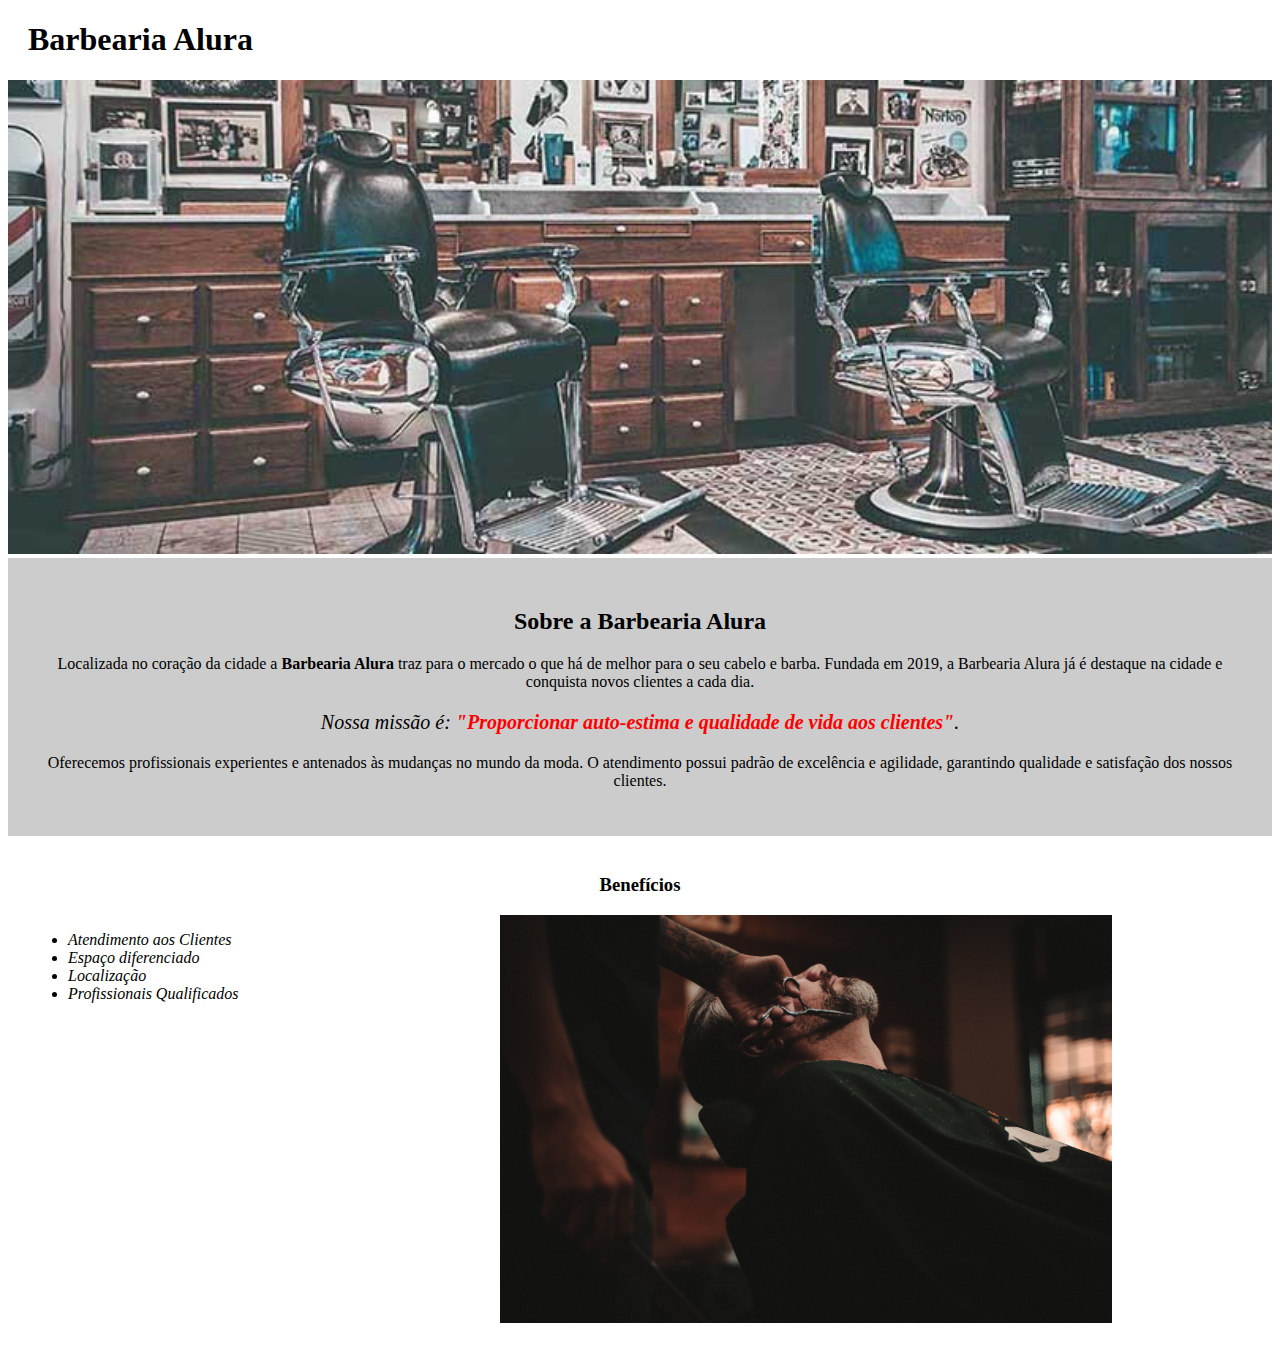
<file: index.html>
<!DOCTYPE html>
<html lang="pt-br">
	<head>
		<meta charset="UTF-8">
		<title>Barbearia Alura</title>
		<link rel="stylesheet" href="style-home.css">
	</head>

	<body>
		<header>
			<h1 class="titulo-principal">Barbearia Alura</h1>
		</header>
		<img id="banner" src="banner.jpg">
		<div class="principal">
			<h2 class="titulo-centralizado">Sobre a Barbearia Alura</h2>
	 
			<p>Localizada no coração da cidade a <strong>Barbearia Alura</strong> traz para o mercado o que há de melhor para o seu cabelo e barba. Fundada em 2019, a Barbearia Alura já é destaque na cidade e conquista novos clientes a cada dia.</p>

			<p id="missao"><em>Nossa missão é: <strong>"Proporcionar auto-estima e qualidade de vida aos clientes"</strong>.</em></p>

			<p>Oferecemos profissionais experientes e antenados às mudanças no mundo da moda. O atendimento possui padrão de excelência e agilidade, garantindo qualidade e satisfação dos nossos clientes.</p>
		</div>

		<div class="beneficios">
			<h3 class="titulo-centralizado">Benefícios</h3>

			<ul>
				<li class="itens">Atendimento aos Clientes</li>
				<li class="itens">Espaço diferenciado</li>
				<li class="itens">Localização</li>
				<li class="itens">Profissionais Qualificados</li>
			</ul>

			<img src="beneficios.jpg" class="imagembeneficios">
		</div>
	</body>
</html>
</file>
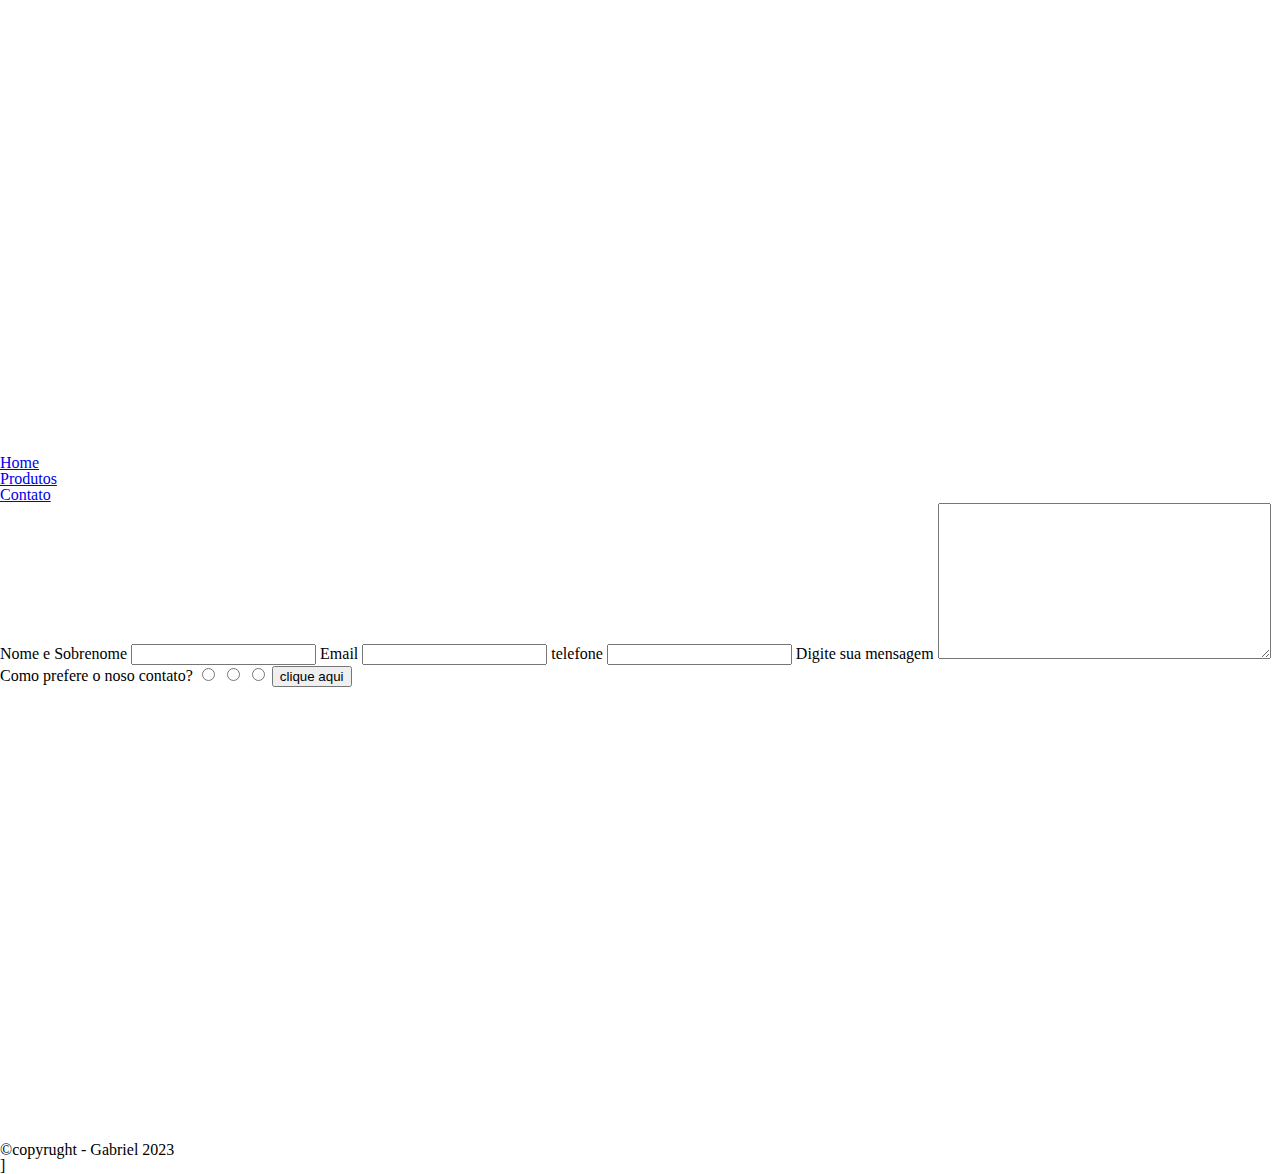
<file: contato.html>
<!DOCTYPE html>
<html>
	<head>
		<meta charset="UTF-8">
		<title>Produtos - Barbearia Alura</title>
		<link rel="stylesheet" href="reset.css">
		<link rel="stylesheet" href="style.css">
		
	</head>
	<body>
		<header>
			<div class="caixa">
				<h1><img src="logo-branco.png"></h1>

				<nav>
					<ul>
						<li><a href="index.html">Home</a></li>
						<li><a href="produtos.html">Produtos</a></li>
						<li><a href="contato.html">Contato</a></li>
					</ul>
				</nav>
			</div>

			
		</header>
		<main>
			<form action="">
				<label for="nomesobrenome">Nome e Sobrenome</label>
				<input type="text"id=nomesobrenome> 
	
				<label for="email">Email</label>
				<input type="text"id=email>
	
				<label for="telefone">telefone</label>
				<input type="text"id=telefone>
	
				<label for="mensagem">Digite sua mensagem</label>
				<textarea name="mensagem" id="mensagem" cols="39" rows="10"></textarea>

				<label for="contato">Como prefere o noso contato?</label>
				<input type="radio">
				<input type="radio">
				<input type="radio">


				<input type="submit"value= "clique aqui">
			</form>
		</main>
		
		<footer> <img src="logo-branco.png" alt="">
			<p>&copy;copyrught - Gabriel 2023</p>]
	    <footer>
    <body
</file>
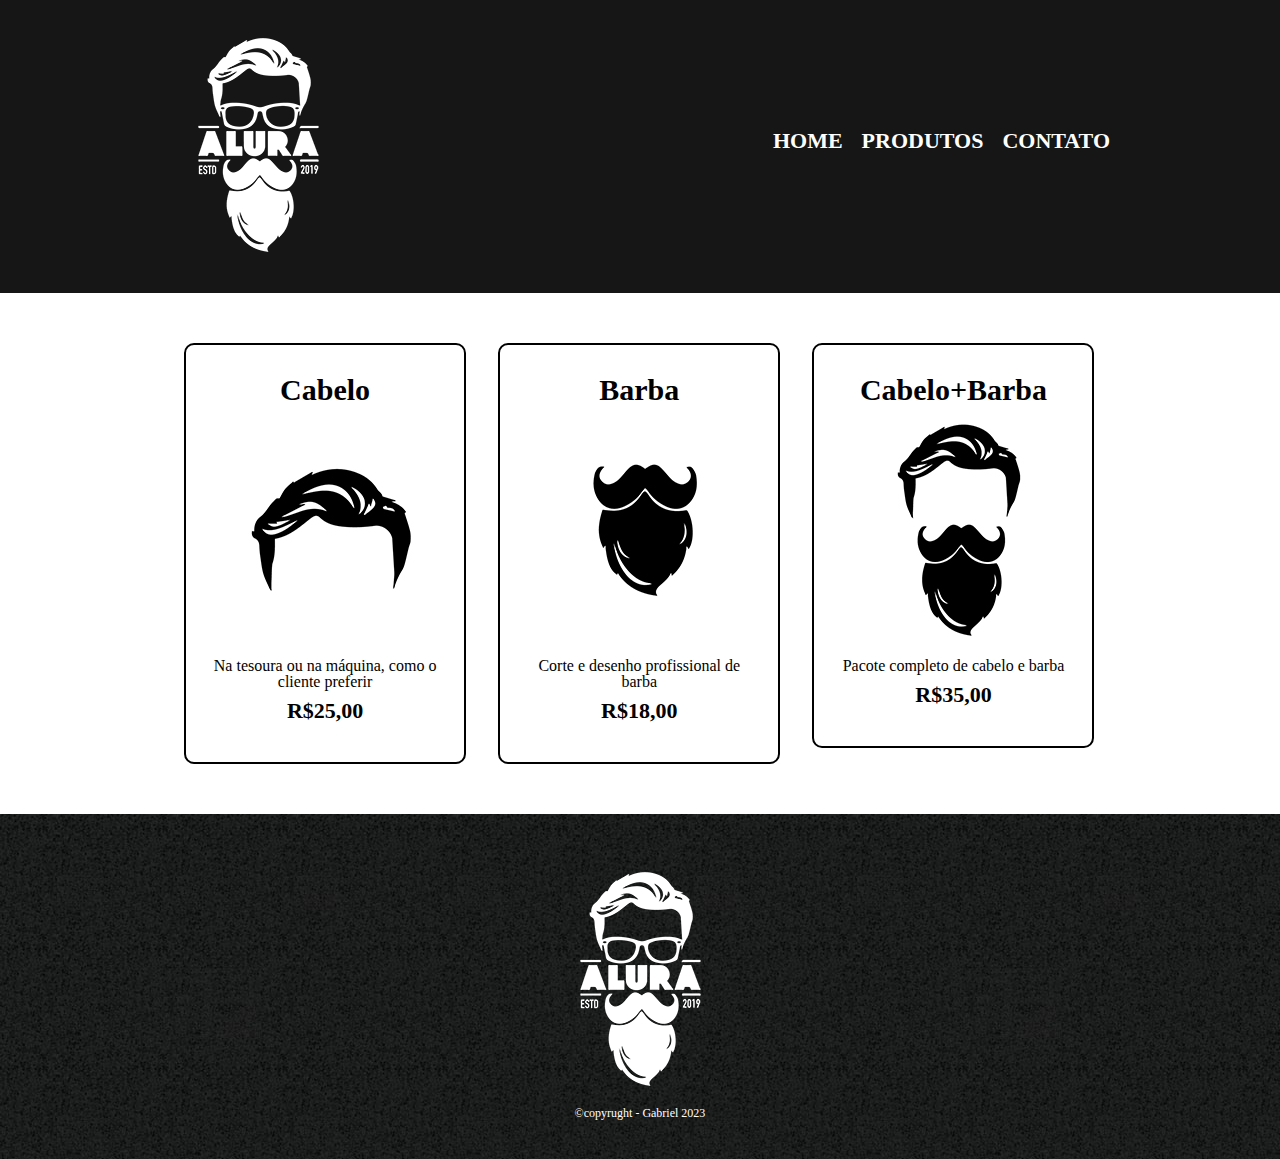
<file: produtos copy.html>
<!DOCTYPE html>
<html>
	<head>
		<meta charset="UTF-8">
		<title>Produtos - Barbearia Alura</title>
		<link rel="stylesheet" href="reset.css">
		<link rel="stylesheet" href="produtos.css">
		
	</head>
	<body>
		<header>
			<div class="caixa">
				<h1><img src="logo-branco.png"></h1>

				<nav>
					<ul>
						<li><a href="index.html">Home</a></li>
						<li><a href="produtos.html">Produtos</a></li>
						<li><a href="contato.html">Contato</a></li>
					</ul>
				</nav>
			</div>
			
		</header>
		<main>
		</footer>
			<ul class="produtos">
				<li>
					<h2>Cabelo</h2>
					<img src="cabelo.jpg" alt="">
					<p>Na tesoura ou na máquina, como o cliente preferir</p>
					<p class="produtos-preco">R$25,00</p>
				</li>
				<li>
					<h2>Barba</h2>
					<img src="barba.jpg" alt="">
					<p>Corte e desenho profissional de barba</p>
					<p class="produtos-preco">R$18,00</p>
				</li>
				<li>
					<h2>Cabelo+Barba</h2>
					<img src="cabelo+barba.jpg" alt="">
					<p>Pacote completo de cabelo e barba</p>
					<p class="produtos-preco">R$35,00</p>
				</li>
			</ul>
		</main>
		<footer> <img src="logo-branco.png" alt="">
			<p>&copy;copyrught - Gabriel 2023</p>
	</body>
</html>
</file>
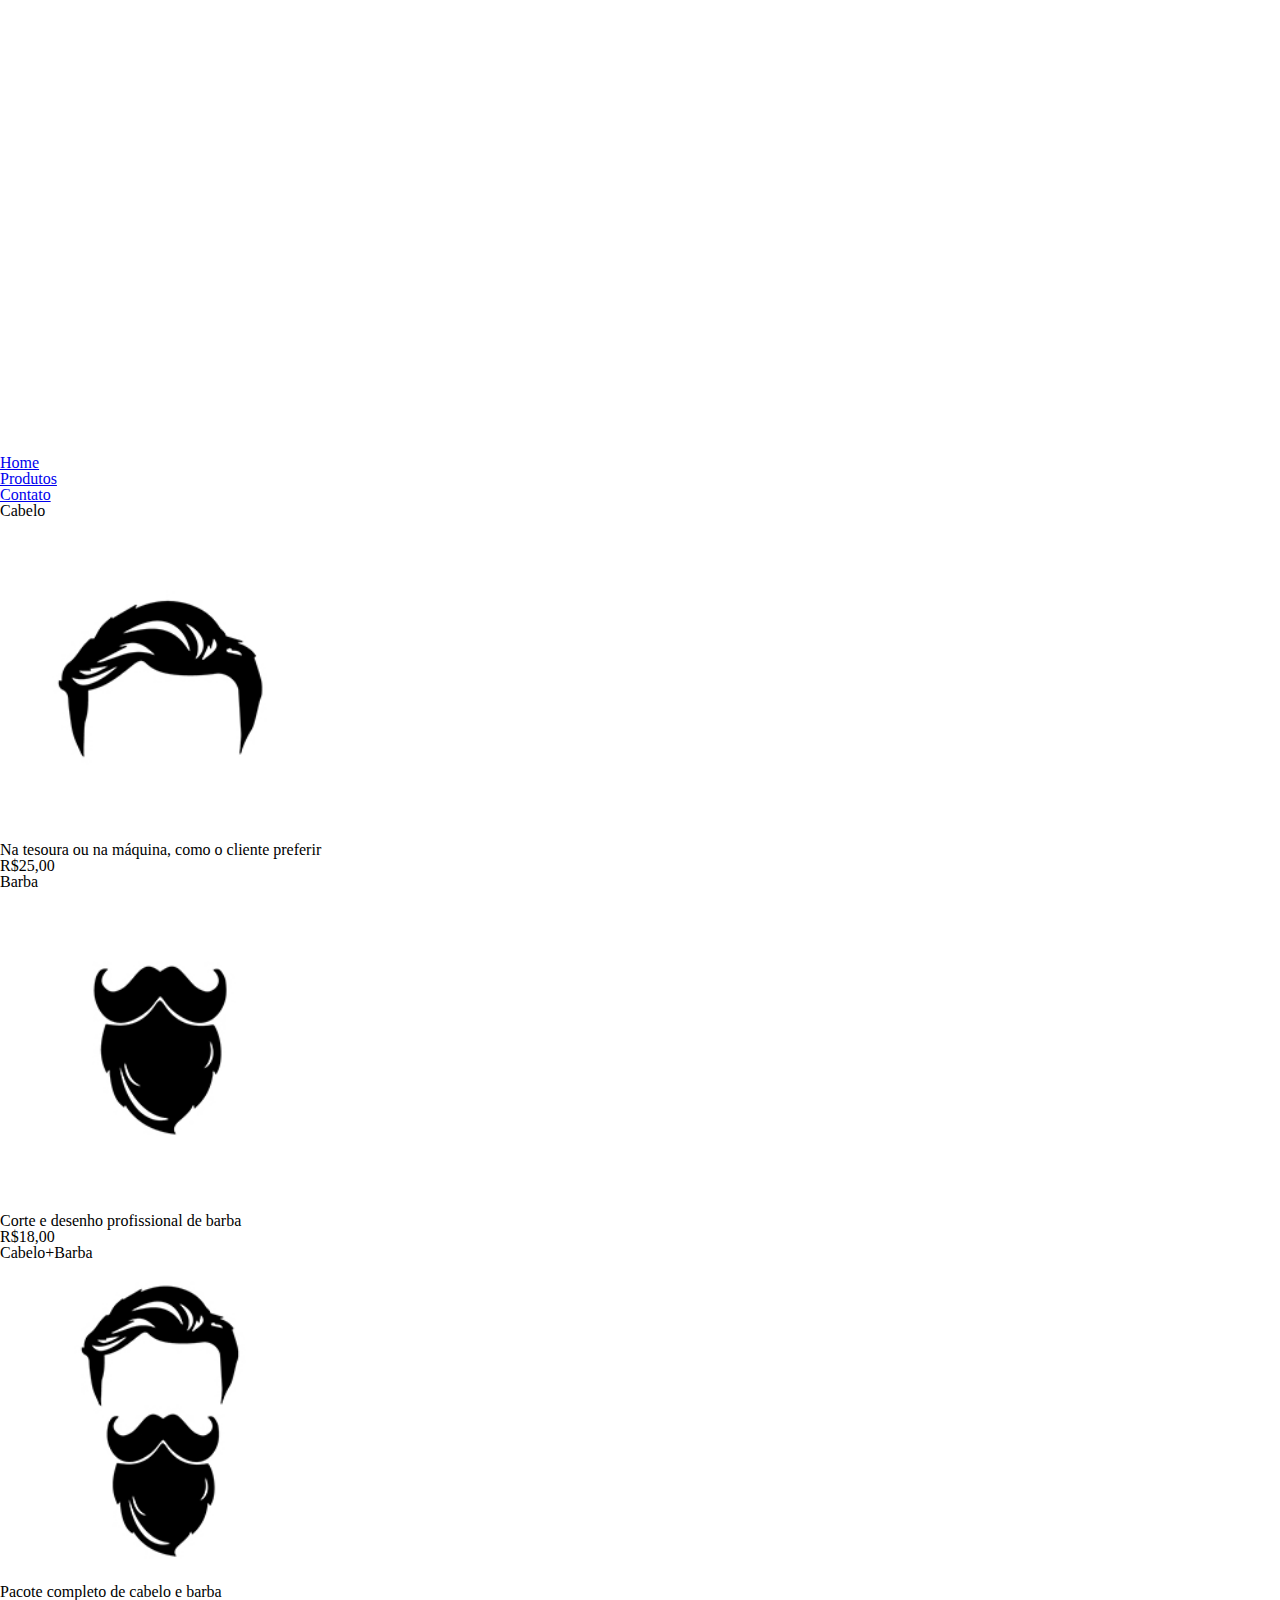
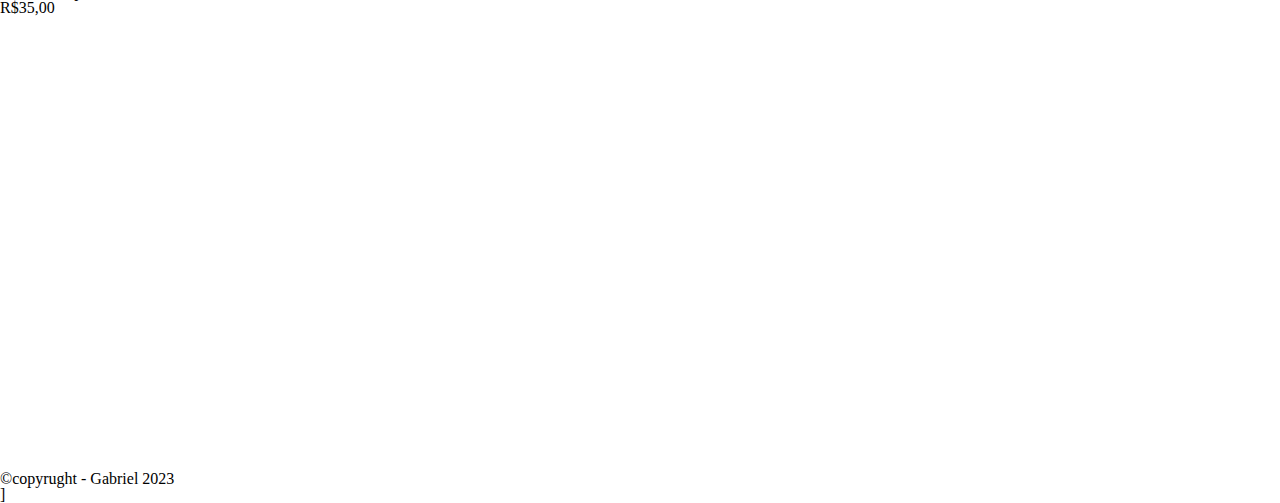
<file: produtos.html>
<!DOCTYPE html>
<html>
	<head>
		<meta charset="UTF-8">
		<title>Produtos - Barbearia Alura</title>
		<link rel="stylesheet" href="reset.css">
		<link rel="stylesheet" href="style.css">
		
	</head>
	<body>
		<header>
			<div class="caixa">
				<h1><img src="logo-branco.png"></h1>

				<nav>
					<ul>
						<li><a href="index.html">Home</a></li>
						<li><a href="produtos.html">Produtos</a></li>
						<li><a href="contato.html">Contato</a></li>
					</ul>
				</nav>
			</div>
			
		</header>
		<main>
		</footer>
			<ul class="produtos">
				<li>
					<h2>Cabelo</h2>
					<img src="cabelo.jpg" alt="">
					<p>Na tesoura ou na máquina, como o cliente preferir</p>
					<p class="produtos-preco">R$25,00</p>
				</li>
				<li>
					<h2>Barba</h2>
					<img src="barba.jpg" alt="">
					<p>Corte e desenho profissional de barba</p>
					<p class="produtos-preco">R$18,00</p>
				</li>
				<li>
					<h2>Cabelo+Barba</h2>
					<img src="cabelo+barba.jpg" alt="">
					<p>Pacote completo de cabelo e barba</p>
					<p class="produtos-preco">R$35,00</p>
				</li>
			</ul>
		</main>
		<footer> <img src="logo-branco.png" alt="">
			<p>&copy;copyrught - Gabriel 2023</p>]
	    <footer>
	</body>
</html>
</file>
<file: style-home.css>
#banner {
	width:100%;
}

.principal{
	background: #CCCCCC;
	padding: 30px;
}

.titulo-principal {
	padding-left: 20px;
}

.titulo-centralizado {
	text-align: center
}

p {
	text-align: center;
}

#missao {
	font-size: 20px
}

em strong {
	color: #FF0000;
}

.itens {
	font-style: italic
}

.beneficios {
	background: #FFFFFF;
	padding: 20px;
}

ul {
	display: inline-block;
	vertical-align: top;
	width: 20%;
	margin-right: 15%;
}

.imagembeneficios {
	width: 50%;
}
</file>
<file: style.css>
img{
    width: 25%;
}
</file>
<file: produtos.css>
header {
	background: #161616;
	padding: 20px; 
}

.caixa{
	width: 940px;
	position: relative;
	margin: 0 auto;
}

nav{
	position: absolute;
	top: 110px;
	right: 0;
}

nav li {
	display: inline;
	margin: 0 0 0 15px;
}

nav a {
	text-transform: uppercase;
	color: #ffffff;
	font-weight: bold;
	font-size: 22px;
	text-decoration: none;
}

nav a:hover{
	color: #bd0000;
	text-decoration: underline;
}



.produtos{
	width: 940px;
	margin: 0 auto;
	padding: 50px;
		
}
.produtos li{
	display: inline-block;
	text-align: center;
	width: 30%;
	vertical-align: top;
	margin: 50px 0;
	margin: 0 1.5%;
	padding: 30px 20px;
	box-sizing: border-box;
	border: 2px solid black;
	border-radius: 10px;
}

.produtos h2{
	font-size: 30px;
	font-weight: bold;
}

.produtos li:hover{
	border-color: #bd0000;
	color: #bd0000;
	text-decoration: underline;
}

.produtos li:hover h2{
	font-size: 35px;
}

.produtos li:active{
	border-color: #088c19;
}

.produtos-preco{
	font-size: 22px;
	font-weight: bold;
	margin: 10px;
}
footer{
	background-color:rgb(112, 112, 112) ;
	text-align: center;
	background: url(bg.jpg);
	padding: 40px 0;
}  

footer p{
	color: white;
	font-size: 12px;
}
</file>
